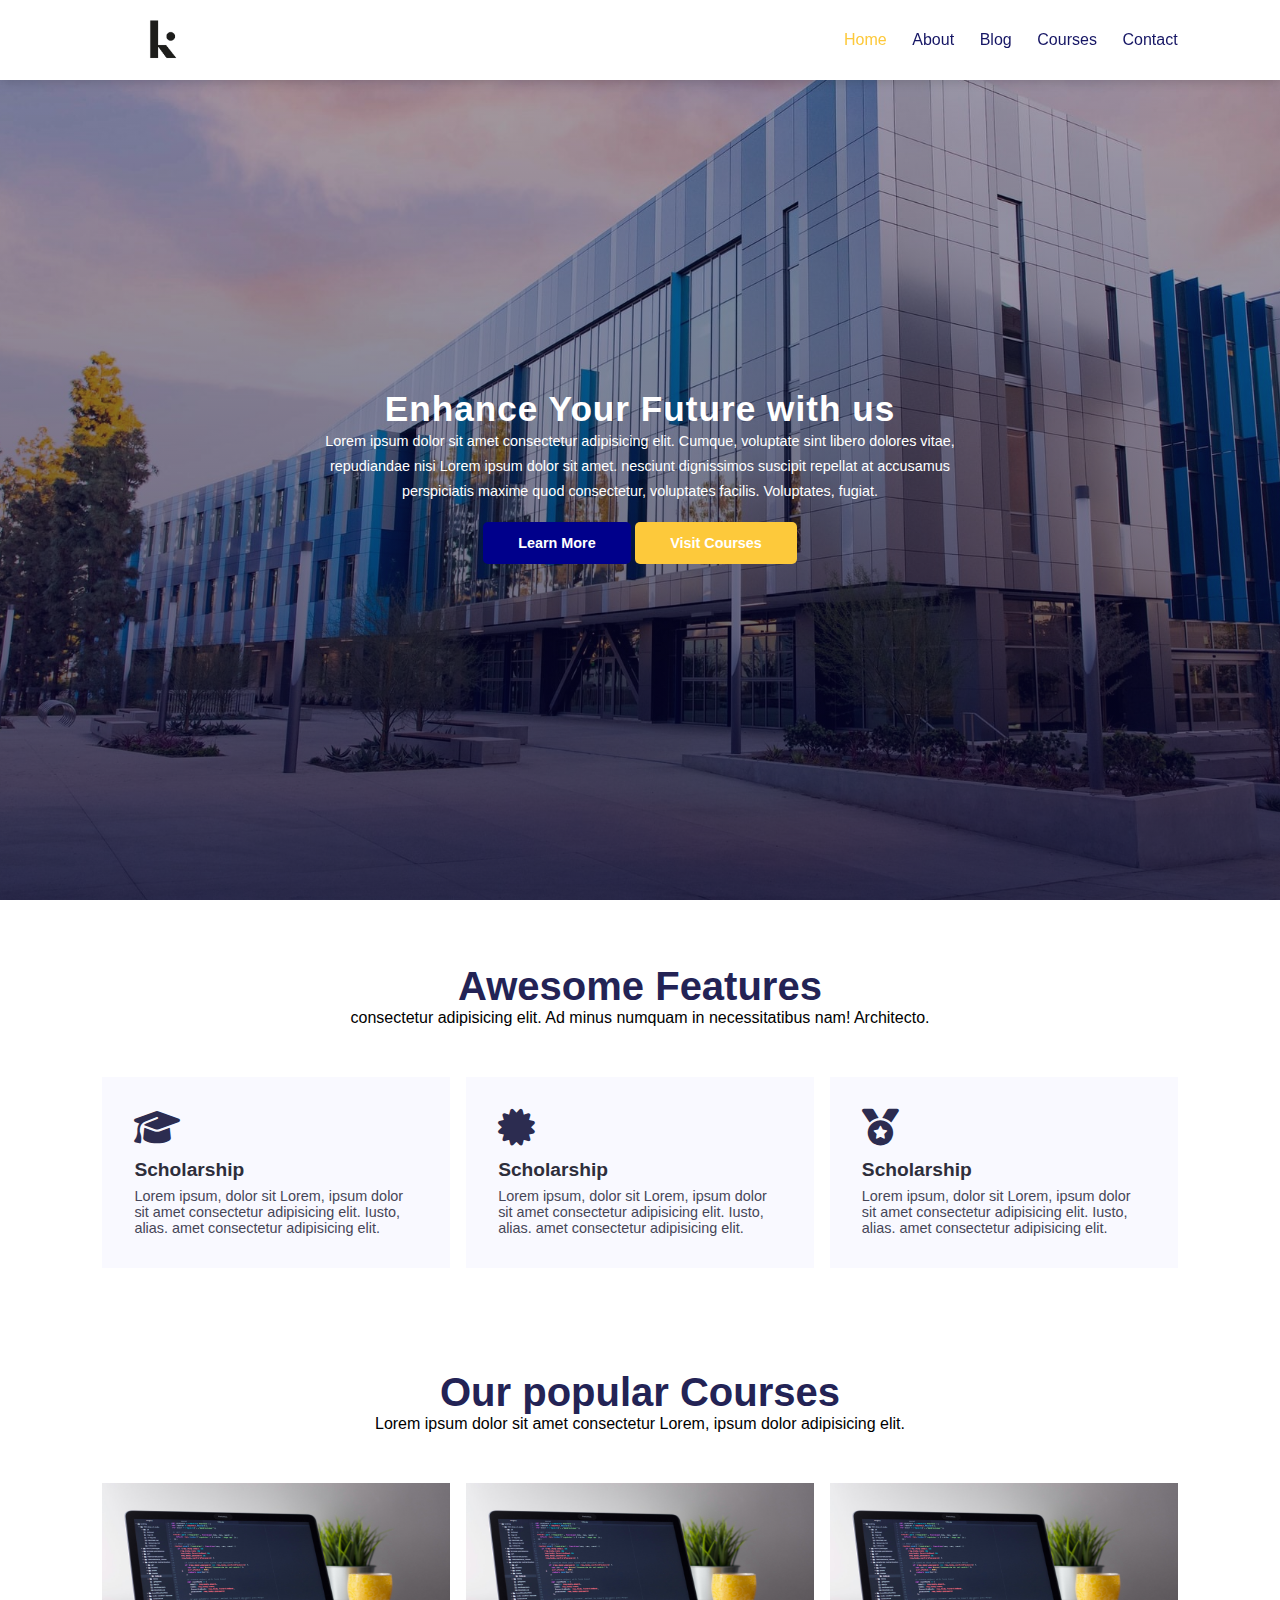
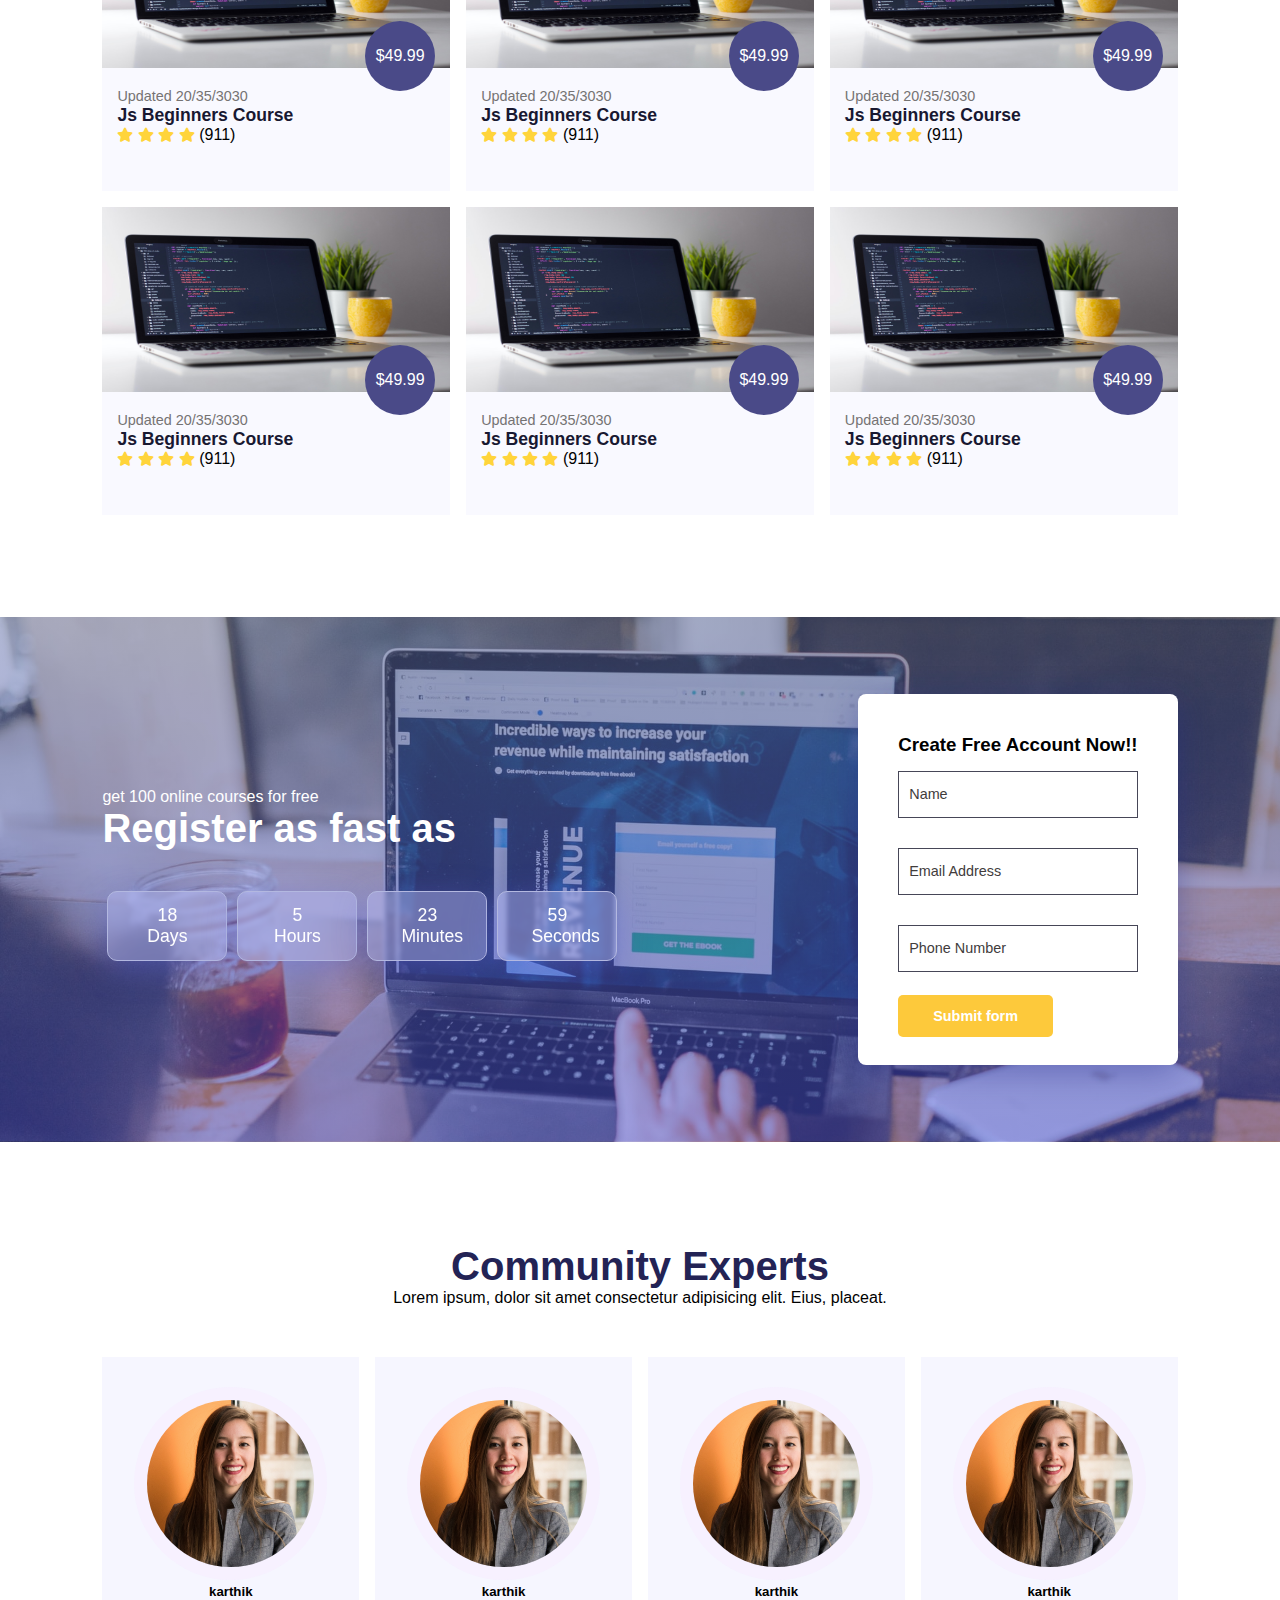
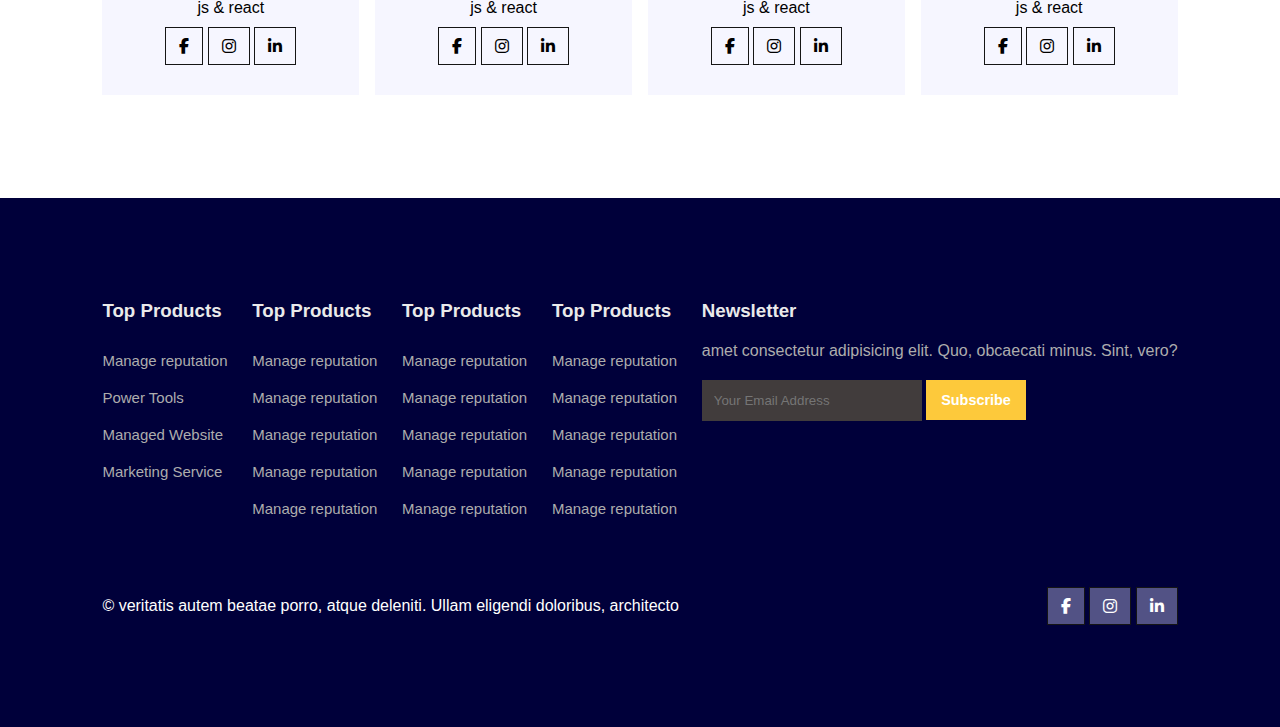
<file: index.html>
<!DOCTYPE html>
<html lang="en">
<head>
    <meta charset="UTF-8">
    <meta name="viewport" content="width=device-width, initial-scale=1.0">
    <title>University</title>
    <link rel="stylesheet" href="https://cdnjs.cloudflare.com/ajax/libs/font-awesome/6.7.2/css/all.min.css" integrity="sha512-Evv84Mr4kqVGRNSgIGL/F/aIDqQb7xQ2vcrdIwxfjThSH8CSR7PBEakCr51Ck+w+/U6swU2Im1vVX0SVk9ABhg==" crossorigin="anonymous" referrerpolicy="no-referrer" />
    <link rel="stylesheet" href="style.css">
    <script src="https://code.jquery.com/jquery-3.7.1.min.js" integrity="sha256-/JqT3SQfawRcv/BIHPThkBvs0OEvtFFmqPF/lYI/Cxo=" crossorigin="anonymous"></script>
</head>
<body>


    
    <!-- navigation -->
 
    <nav>
        <img src="./images/my-logo.png" alt="">
        <div class="navigation">
            <ul>
                <i id="menu-close" class="fa-solid fa-xmark"></i>
                <li><a class="active" href="#">Home</a></li>
                <li><a href="about.html">About</a></li>
                <li><a href="#">Blog</a></li>
                <li><a href="#">Courses</a></li>
                <li><a href="#">Contact</a></li>
            </ul>
            <img id="menu-btn" src="./images/menu.png" alt="">
        </div>
    </nav>

    <!-- home -->

    <section id="home">
        <h2>Enhance Your Future with us</h2>
        <p>Lorem ipsum dolor sit amet consectetur adipisicing elit. Cumque, voluptate sint libero dolores vitae, repudiandae nisi Lorem ipsum dolor sit amet. nesciunt dignissimos suscipit repellat at accusamus perspiciatis maxime quod consectetur, voluptates facilis. Voluptates, fugiat.</p>
        <div class="btn">
            <a class="blue" href="#">Learn More</a>
            <a class="yellow" href="#">Visit Courses</a>
        </div>
    </section>


    <!-- features -->

    <section id="features">
        <h1>Awesome Features</h1>
        <p>consectetur adipisicing elit. Ad minus numquam in necessitatibus nam! Architecto.</p>
        <div class="fea-base">
            <div class="fea-box">
                <i class="fa-solid fa-graduation-cap"></i>
                <h3>Scholarship</h3>
                <p>Lorem ipsum, dolor sit Lorem, ipsum dolor sit amet consectetur adipisicing elit. Iusto, alias. amet consectetur adipisicing elit.</p>
            </div>
            <div class="fea-box">
                <i class="fa-solid fa-certificate"></i>
                <h3>Scholarship</h3>
                <p>Lorem ipsum, dolor sit Lorem, ipsum dolor sit amet consectetur adipisicing elit. Iusto, alias. amet consectetur adipisicing elit.</p>
            </div>
            <div class="fea-box">
                <i class="fa-solid fa-medal"></i>
                <h3>Scholarship</h3>
                <p>Lorem ipsum, dolor sit Lorem, ipsum dolor sit amet consectetur adipisicing elit. Iusto, alias. amet consectetur adipisicing elit.</p>
            </div>
        </div>
    </section>

    <!-- Courses -->

    <section id="course">
        <h1>Our popular Courses</h1>
        <p>Lorem ipsum dolor sit amet consectetur Lorem, ipsum dolor adipisicing elit.</p>
        <div class="course-box">
            <div class="courses">
                <img src="./images/c1.jpg" alt="">
                <div class="details">
                    <span>Updated 20/35/3030</span>
                    <h6>Js Beginners Course</h6>
                    <div class="stars">
                        <i class="fa-solid fa-star"></i>
                        <i class="fa-solid fa-star"></i>
                        <i class="fa-solid fa-star"></i>
                        <i class="fa-solid fa-star"></i>
                        (911)
                    </div>
                </div>
                <div class="cost">
                    $49.99
                </div>
            </div>
            <div class="courses">
                <img src="./images/c1.jpg" alt="">
                <div class="details">
                    <span>Updated 20/35/3030</span>
                    <h6>Js Beginners Course</h6>
                    <div class="stars">
                        <i class="fa-solid fa-star"></i>
                        <i class="fa-solid fa-star"></i>
                        <i class="fa-solid fa-star"></i>
                        <i class="fa-solid fa-star"></i>
                        (911)
                    </div>
                </div>
                <div class="cost">
                    $49.99
                </div>
            </div>
            <div class="courses">
                <img src="./images/c1.jpg" alt="">
                <div class="details">
                    <span>Updated 20/35/3030</span>
                    <h6>Js Beginners Course</h6>
                    <div class="stars">
                        <i class="fa-solid fa-star"></i>
                        <i class="fa-solid fa-star"></i>
                        <i class="fa-solid fa-star"></i>
                        <i class="fa-solid fa-star"></i>
                        (911)
                    </div>
                </div>
                <div class="cost">
                    $49.99
                </div>
            </div>
            <div class="courses">
                <img src="./images/c1.jpg" alt="">
                <div class="details">
                    <span>Updated 20/35/3030</span>
                    <h6>Js Beginners Course</h6>
                    <div class="stars">
                        <i class="fa-solid fa-star"></i>
                        <i class="fa-solid fa-star"></i>
                        <i class="fa-solid fa-star"></i>
                        <i class="fa-solid fa-star"></i>
                        (911)
                    </div>
                </div>
                <div class="cost">
                    $49.99
                </div>
            </div>
            <div class="courses">
                <img src="./images/c1.jpg" alt="">
                <div class="details">
                    <span>Updated 20/35/3030</span>
                    <h6>Js Beginners Course</h6>
                    <div class="stars">
                        <i class="fa-solid fa-star"></i>
                        <i class="fa-solid fa-star"></i>
                        <i class="fa-solid fa-star"></i>
                        <i class="fa-solid fa-star"></i>
                        (911)
                    </div>
                </div>
                <div class="cost">
                    $49.99
                </div>
            </div>
            <div class="courses">
                <img src="./images/c1.jpg" alt="">
                <div class="details">
                    <span>Updated 20/35/3030</span>
                    <h6>Js Beginners Course</h6>
                    <div class="stars">
                        <i class="fa-solid fa-star"></i>
                        <i class="fa-solid fa-star"></i>
                        <i class="fa-solid fa-star"></i>
                        <i class="fa-solid fa-star"></i>
                        (911)
                    </div>
                </div>
                <div class="cost">
                    $49.99
                </div>
            </div>
        </div>
    </section>

    <!-- registration -->

    <section id="registration">
        <div class="reminder">
            <p>get 100 online courses for free</p>
            <h1>Register as fast as</h1>
            <div class="time">
                <div class="date">18 <br> Days</div>
                <div class="date">5 <br> Hours</div>
                <div class="date">23 <br> Minutes</div>
                <div class="date">59<br> Seconds</div>
            </div>
        </div>

        <div class="form">
            <h3>Create Free Account Now!!</h3>
            <input type="text" placeholder="Name" name="" id="">
            <input type="text" placeholder="Email Address" name="" id="">
            <input type="text" placeholder="Phone Number" name="" id="">
            <div class="btn">
                <a class="yellow" href="#">Submit form </a>
            </div>
        </div>
    </section>


    <!-- experts -->

    <section id="experts">
        <h1>Community Experts</h1>
        <p>Lorem ipsum, dolor sit amet consectetur adipisicing elit. Eius, placeat.</p>
        <div class="experts-box">
            <div class="profile">
                <img src="./images/pro1.webp" alt="">
                <h5>karthik</h5>
                <p>js & react</p>
                <div class="pro-links">
                    <i class="fab fa-facebook-f"></i>
                    <i class="fab fa-instagram"></i>
                    <i class="fab fa-linkedin-in"></i>
                </div>
            </div>
            <div class="profile">
                <img src="./images/pro1.webp" alt="">
                <h5>karthik</h5>
                <p>js & react</p>
                <div class="pro-links">
                    <i class="fab fa-facebook-f"></i>
                    <i class="fab fa-instagram"></i>
                    <i class="fab fa-linkedin-in"></i>
                </div>
            </div>
            <div class="profile">
                <img src="./images/pro1.webp" alt="">
                <h5>karthik</h5>
                <p>js & react</p>
                <div class="pro-links">
                    <i class="fab fa-facebook-f"></i>
                    <i class="fab fa-instagram"></i>
                    <i class="fab fa-linkedin-in"></i>
                </div>
            </div>
            <div class="profile">
                <img src="./images/pro1.webp" alt="">
                <h5>karthik</h5>
                <p>js & react</p>
                <div class="pro-links">
                    <i class="fab fa-facebook-f"></i>
                    <i class="fab fa-instagram"></i>
                    <i class="fab fa-linkedin-in"></i>
                </div>
            </div>
        </div>
    </section>


    <footer>
        <div class="footer-col">
            <h3>Top Products</h3>
            <li>Manage reputation</li>
            <li>Power Tools</li>
            <li>Managed Website</li>
            <li>Marketing Service</li>
        </div>
        <div class="footer-col">
            <h3>Top Products</h3>
            <li>Manage reputation</li>
            <li>Manage reputation</li>
            <li>Manage reputation</li>
            <li>Manage reputation</li>
            <li>Manage reputation</li>
        </div>
        <div class="footer-col">
            <h3>Top Products</h3>
            <li>Manage reputation</li>
            <li>Manage reputation</li>
            <li>Manage reputation</li>
            <li>Manage reputation</li>
            <li>Manage reputation</li>
        </div>
        <div class="footer-col">
            <h3>Top Products</h3>
            <li>Manage reputation</li>
            <li>Manage reputation</li>
            <li>Manage reputation</li>
            <li>Manage reputation</li>
            <li>Manage reputation</li>
        </div>
        <div class="footer-col">
            <h3>Newsletter</h3>
            <p> amet consectetur adipisicing elit. Quo, obcaecati minus. Sint, vero?</p>
            <div class="subscribe">
                <input type="text" placeholder="Your Email Address">
                <a href="#" class="yellow">Subscribe</a>
            </div>
        </div>
        <div class="copyright">
            <p>&copy veritatis autem beatae porro, atque deleniti. Ullam eligendi doloribus, architecto</p>
            <div class="pro-links">
                <i class="fab fa-facebook-f"></i>
                <i class="fab fa-instagram"></i>
                <i class="fab fa-linkedin-in"></i>
            </div>
        </div>
    </footer>

    <script src="script.js"></script>
</body>
</html>
</file>
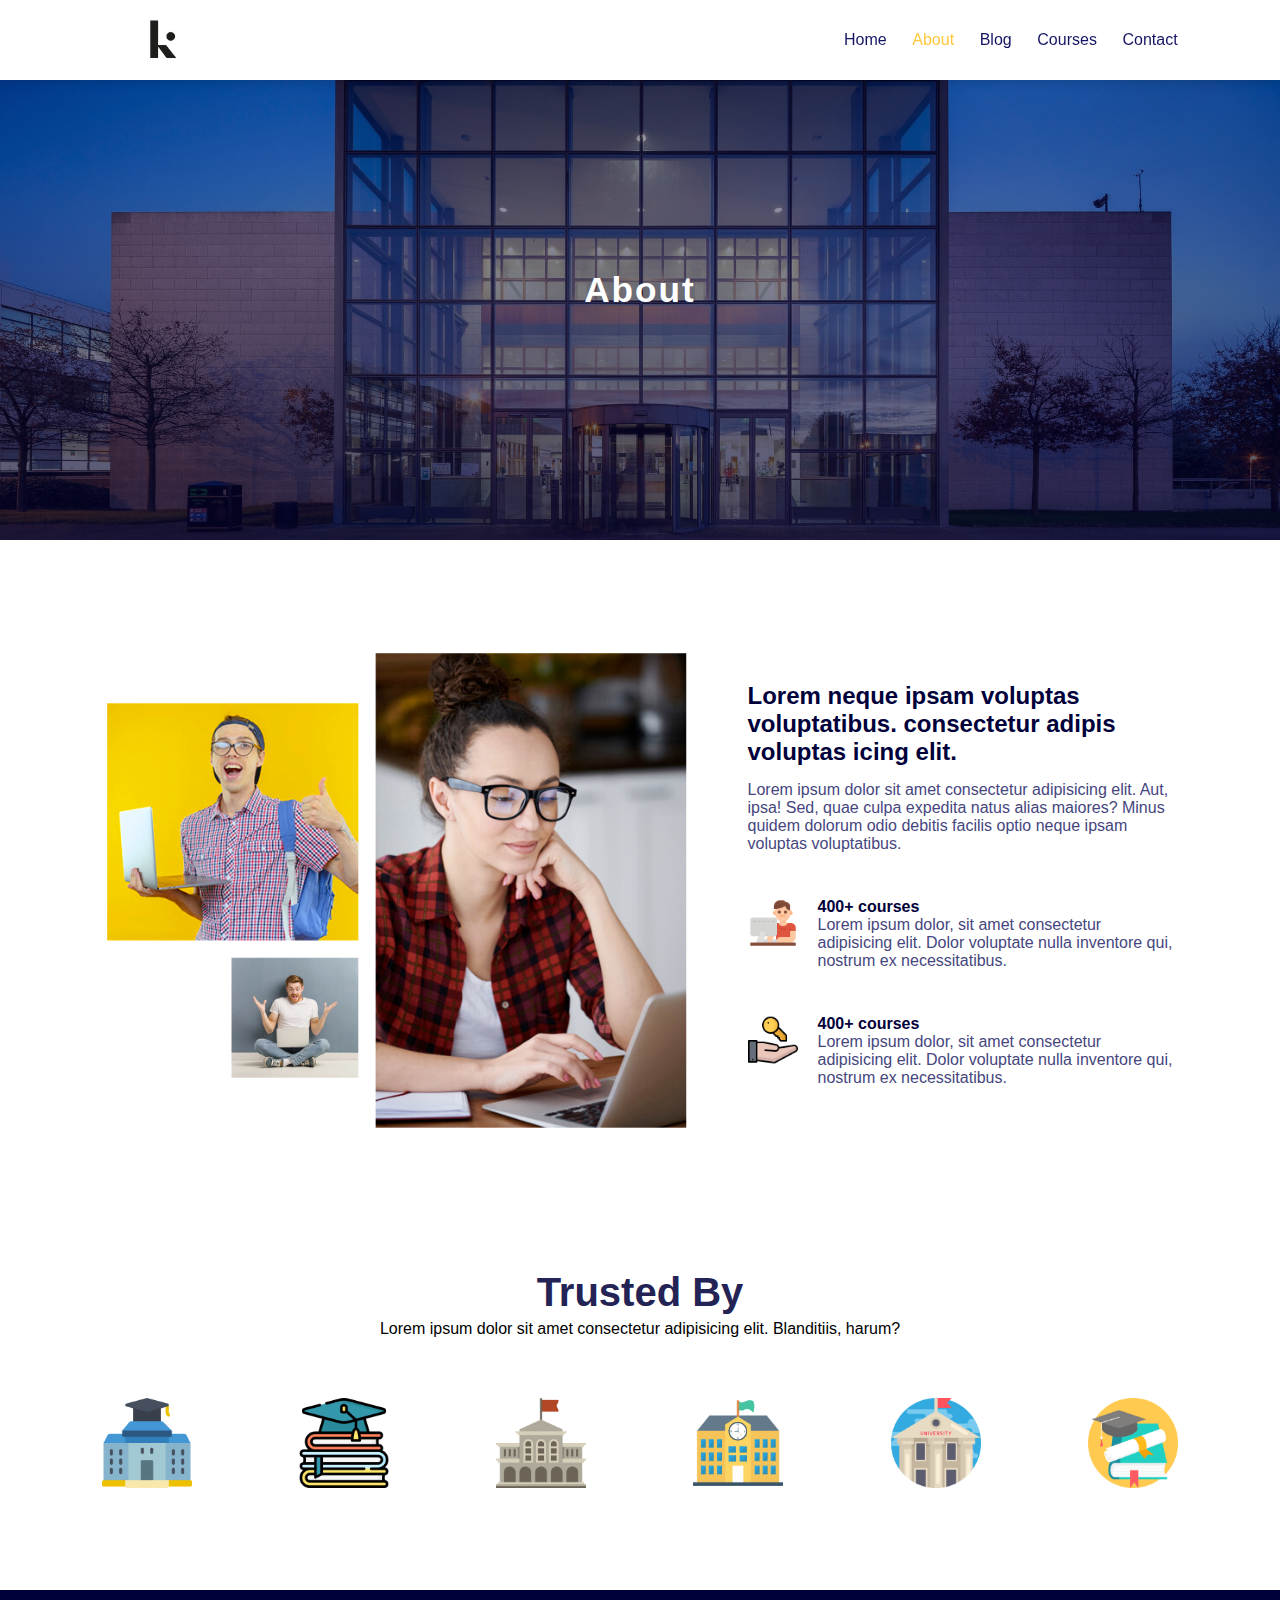
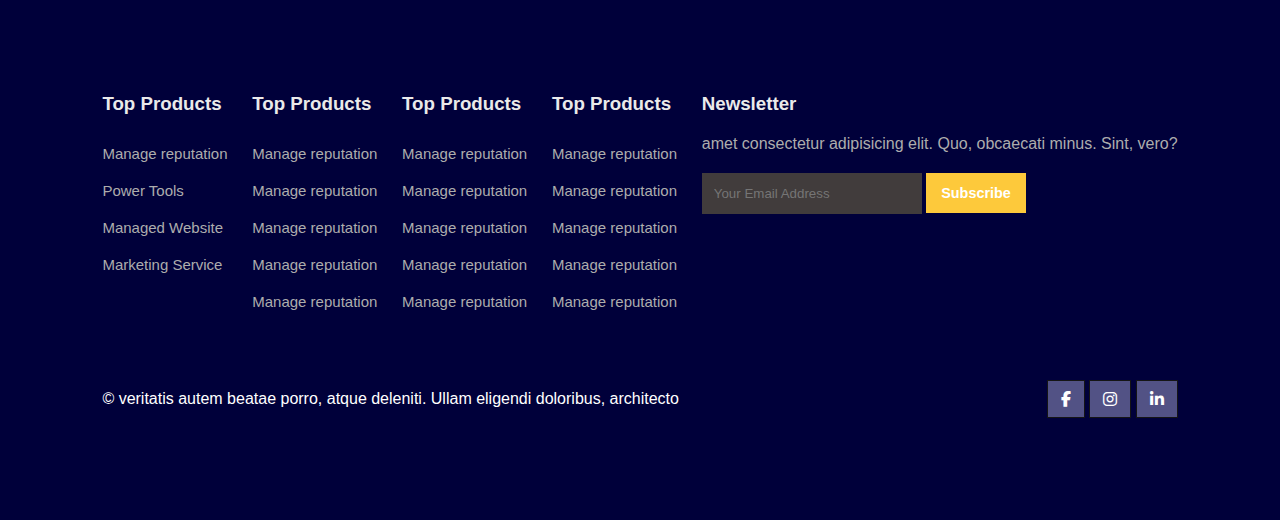
<file: about.html>
<!DOCTYPE html>
<html lang="en">
<head>
    <meta charset="UTF-8">
    <meta name="viewport" content="width=device-width, initial-scale=1.0">
    <title>University</title>
    <link rel="stylesheet" href="https://cdnjs.cloudflare.com/ajax/libs/font-awesome/6.7.2/css/all.min.css" integrity="sha512-Evv84Mr4kqVGRNSgIGL/F/aIDqQb7xQ2vcrdIwxfjThSH8CSR7PBEakCr51Ck+w+/U6swU2Im1vVX0SVk9ABhg==" crossorigin="anonymous" referrerpolicy="no-referrer" />
    <link rel="stylesheet" href="style.css">
    <script src="https://code.jquery.com/jquery-3.7.1.min.js" integrity="sha256-/JqT3SQfawRcv/BIHPThkBvs0OEvtFFmqPF/lYI/Cxo=" crossorigin="anonymous"></script>
</head>
<body>


    
    <!-- navigation -->
 
    <nav>
        <img src="./images/my-logo.png" alt="">
        <div class="navigation">
            <ul>
                <i id="menu-close" class="fa-solid fa-xmark"></i>
                <li><a href="index.html">Home</a></li>
                <li><a class="active" href="about.html">About</a></li>
                <li><a href="#">Blog</a></li>
                <li><a href="#">Courses</a></li>
                <li><a href="#">Contact</a></li>
            </ul>
            <img id="menu-btn" src="./images/menu.png" alt="">
        </div>
    </nav>

    <!-- home -->

    <section id="about-home">
        <h2>About</h2>
    </section>

<!-- about container -->


    <section id="about-container">
        <div class="about-img">
            <img src="./images/a.png" alt="">
        </div>
        <div class="about-text">
            <h2>Lorem neque ipsam voluptas voluptatibus. consectetur adipis voluptas icing elit.</h2>
            <p>Lorem ipsum dolor sit amet consectetur adipisicing elit. Aut, ipsa! Sed, quae culpa expedita natus alias maiores? Minus quidem dolorum odio debitis facilis optio neque ipsam voluptas voluptatibus.</p>
            <div class="about-fea">
                <img src="./images/fe1.png" alt="">
                <div class="fea-text">
                    <h5>400+ courses</h5>
                    <p>Lorem ipsum dolor, sit amet consectetur adipisicing elit. Dolor voluptate nulla inventore qui, nostrum ex necessitatibus.</p>
                </div>
            </div>
            <div class="about-fea">
                <img src="./images/fe2.png" alt="">
                <div class="fea-text">
                    <h5>400+ courses</h5>
                    <p>Lorem ipsum dolor, sit amet consectetur adipisicing elit. Dolor voluptate nulla inventore qui, nostrum ex necessitatibus.</p>
                </div>
            </div>
        </div>
    </section>


    <section id="trust">
        <h1>Trusted By</h1>
        <p>Lorem ipsum dolor sit amet consectetur adipisicing elit. Blanditiis, harum?</p>
        <div class="trust-img">
            <img src="./images/trust (1).png" alt="">
            <img src="./images/trust (2).png" alt="">
            <img src="./images/trust (3).png" alt="">
            <img src="./images/trust (4).png" alt="">
            <img src="./images/trust (5).png" alt="">
            <img src="./images/trust (6).png" alt="">
        </div>
    </section>



<!-- about container end -->


    <!-- features -->

    <!-- <section id="features">
        <h1>Awesome Features</h1>
        <p>consectetur adipisicing elit. Ad minus numquam in necessitatibus nam! Architecto.</p>
        <div class="fea-base">
            <div class="fea-box">
                <i class="fa-solid fa-graduation-cap"></i>
                <h3>Scholarship</h3>
                <p>Lorem ipsum, dolor sit Lorem, ipsum dolor sit amet consectetur adipisicing elit. Iusto, alias. amet consectetur adipisicing elit.</p>
            </div>
            <div class="fea-box">
                <i class="fa-solid fa-certificate"></i>
                <h3>Scholarship</h3>
                <p>Lorem ipsum, dolor sit Lorem, ipsum dolor sit amet consectetur adipisicing elit. Iusto, alias. amet consectetur adipisicing elit.</p>
            </div>
            <div class="fea-box">
                <i class="fa-solid fa-medal"></i>
                <h3>Scholarship</h3>
                <p>Lorem ipsum, dolor sit Lorem, ipsum dolor sit amet consectetur adipisicing elit. Iusto, alias. amet consectetur adipisicing elit.</p>
            </div>
        </div>
    </section> -->

    <!-- Courses -->




    <footer>
        <div class="footer-col">
            <h3>Top Products</h3>
            <li>Manage reputation</li>
            <li>Power Tools</li>
            <li>Managed Website</li>
            <li>Marketing Service</li>
        </div>
        <div class="footer-col">
            <h3>Top Products</h3>
            <li>Manage reputation</li>
            <li>Manage reputation</li>
            <li>Manage reputation</li>
            <li>Manage reputation</li>
            <li>Manage reputation</li>
        </div>
        <div class="footer-col">
            <h3>Top Products</h3>
            <li>Manage reputation</li>
            <li>Manage reputation</li>
            <li>Manage reputation</li>
            <li>Manage reputation</li>
            <li>Manage reputation</li>
        </div>
        <div class="footer-col">
            <h3>Top Products</h3>
            <li>Manage reputation</li>
            <li>Manage reputation</li>
            <li>Manage reputation</li>
            <li>Manage reputation</li>
            <li>Manage reputation</li>
        </div>
        <div class="footer-col">
            <h3>Newsletter</h3>
            <p> amet consectetur adipisicing elit. Quo, obcaecati minus. Sint, vero?</p>
            <div class="subscribe">
                <input type="text" placeholder="Your Email Address">
                <a href="#" class="yellow">Subscribe</a>
            </div>
        </div>
        <div class="copyright">
            <p>&copy veritatis autem beatae porro, atque deleniti. Ullam eligendi doloribus, architecto</p>
            <div class="pro-links">
                <i class="fab fa-facebook-f"></i>
                <i class="fab fa-instagram"></i>
                <i class="fab fa-linkedin-in"></i>
            </div>
        </div>
    </footer>

    <script src="script.js"></script>
</body>
</html>
</file>
<file: style.css>
*{
    margin: 0;
    padding: 0;
    box-sizing: border-box;
}

body{
    font-family: Arial, Helvetica, sans-serif;
}

h1{
    font-size: 2.5rem;
    font-weight: 700;
    color: rgb(35, 35, 85);
}

span{
    font-size: 0.9rem;
    color: #757373;
}

h6{
    font-size: 1.1rem;
    color: rgb(24,24,49);
}


/* navigation */


nav{
    display: flex;
    justify-content: space-between;
    padding: 1vw 8vw;
    align-items: center;
    box-shadow: 2px 2px 10px rgba(0,0,0,0.15);
    position: fixed;
    width: 100%;
    background-color: #fff;
    z-index: 999;
}

nav img{
    width: 120px;
    cursor: pointer;
}

.navigation{
    display: flex;
}

#menu-btn{
    width: 30px;
    height: 30px;
    display: none;
}

#menu-close{
    display: none;
}

.navigation ul{
    display: flex;
    justify-content: flex-end;
    align-items: center;
    /* gap: 1vw; */
}

.navigation ul li{
    list-style: none;
    margin-left: 2vw;
}

.navigation ul li a{
    text-decoration: none;
    color: rgb(21, 21, 100);
    font-size: 16px;
    font-weight: 500;
    transition: 0.3s ease;
}
.navigation ul li a.active,
.navigation ul li a:hover{
    color: #fdc93b;
}


/* home */

#home{
    background-image: linear-gradient(rgba(9,5,54,0.3), rgba(5,4,46,0.7)),url("./images/back.jpg");
    width: 100%;
    height: 100vh;
    background-size: cover;
    background-position: center;
    display: flex;
    flex-direction: column;
    justify-content: center;
    align-items: center;
    text-align: center;
    padding-top: 40px;
}

#home h2{
    color: #fff;
    font-size: 2.2rem;
    letter-spacing: 1px;
}

#home p{
    color: #fff;
    width: 50%;
    font-size: 0.9rem;
    line-height: 25px;
}

#home .btn{
    margin-top: 30px;
}

#home a{
    text-decoration: none;
    font-size: 0.9rem;
    padding: 13px 35px;
    background-color: #fff;
    font-weight: 600;
    border-radius: 5px;
}

#home a.blue{
    color: #fff;
    background-color: darkblue;
    transition: 0.3s ease;
}

#home a.blue:hover{
    background-color: #fff;
    color: darkblue;
}

#home a.yellow{
    color: #fff;
    background-color: #fdc93b;
    transition: 0.3s ease;
}

#home a.yellow:hover{
    color: darkblue;
    background-color: #ffffff;
}

/* features */

#features{
    padding: 5vw 8vw 0 8vw;
    text-align: center;
}

.fea-base{
    display: grid;
    grid-template-columns: repeat(auto-fit, minmax(320px, 1fr));
    grid-gap: 1rem;
    margin-top: 50px;
}

#features .fea-box{
    background-color: #f9f9ff;
    text-align: start;
    padding: 2rem;
}

#features .fea-box i{
    font-size: 2.3rem;
    color: rgb(44,44,80);
}

#features .fea-box h3{
    font-size: 1.2rem;
    font-weight: 600;
    color: rgb(46,46,59);
    padding: 13px 0px 7px 0px;
}

#features .fea-box p{
    font-size: 0.9rem;
    font-weight: 400;
    color: rgb(70,70,87);
}

/* courses */

#course{
    padding: 8vw;
    text-align: center;
}

#course .course-box{
    display: grid;
    grid-template-columns: repeat(auto-fit, minmax(320px, 1fr));
    grid-gap: 1rem;
    margin-top: 50px;
}

.courses{
    text-align: start;
    background: #f9f9ff;
    height: 100%;
    position: relative;
}

.courses img{
    width: 100%;
    height: 60%;
    background-size: cover;
    background-position: center;
}

.courses .details{
    padding: 15px 15px 0px 15px;
}

.courses .details i{
    color: #ffd43b;
    font-size: 0.9rem;
}

.courses .cost{
    background-color: rgb(74,74,136);
    color: #fff;
    line-height: 70px;
    width: 70px;
    height: 70px;
    text-align: center;
    border-radius: 50%;
    position: absolute;
    right: 15px;
    bottom: 100px;
}

/* registration */

#registration{
    padding: 6vw 8vw;
    background-image: linear-gradient(rgba(99,112,168,0.5),rgba(81,91,233,0.5)),url("./images/signup.jpg");
    width: 100%;
    height: 100%;
    background-size: cover;
    background-position: center;
    display: flex;
    justify-content: space-between;
    align-items: center;
}

.reminder{
    color: #fff;
}

.reminder h1{
    color: #fff;
}

.reminder .time{
    display: flex;
    margin-top: 2.5rem;
}

.reminder .time .date{
    text-align: center;
    padding: 13px 33px;
    background-color: #bac0ff70;
    backdrop-filter: blur(2px) ;
    box-shadow: 0 8px 32px 0 rgba(102, 111, 237, 0.37);
    border-radius: 10px;
    margin: 0 5px 10px 5px;
    border: 1px solid #b3b8e0;   
    font-size: 1.1rem;
    font-weight: 500;
    height: 70px;
    width: 120px;
}

.form{
    background-color: #fff;
    border-radius: 8px;
    display: flex;
    flex-direction: column;
    padding: 40px;
    box-shadow: 0 8px 32px 0 rgba(31, 38, 135, 0.37);
}

.form input{
    margin: 15px 0;
    padding: 15px 10px;
    border: 1px solid rgb(70,70,87);
    outline: none;
}

.form input::placeholder{
    color: #413c3c;
    font-weight: 500;
    font-size: 0.9rem;
}

.form .btn{
    margin-top: 20px;
}

.form a.yellow{
    color: #fff;
    background-color: #fdc93b;
    transition: 0.3s ease;
    text-decoration: none;
    font-size: 0.9rem;
    padding: 13px 35px;
    font-weight: 600;
    border-radius: 5px;

}

.form a.yellow:hover{
    color: darkblue;
    background-color: #ffffff;
}



/* experts */

#experts{
    padding: 8vw;
    text-align: center;
}

#experts .experts-box{
    display: grid;
    grid-template-columns: repeat(auto-fit, minmax(250px, 1fr));
    grid-gap: 1rem;
    margin-top: 50px;
}

#experts .experts-box .profile{
    background-color: #f6f6ff;
    padding: 30px 10px;
}

.pro-links{
    margin-top: 10px;
}

.pro-links i{
    padding: 10px 13px;
    border: 1px solid rgb(21,21,21);
    cursor: pointer;
    transition: 0.3s ease;
}

.pro-links i:hover{
    background-color:  rgb(21,21,100);
    color: #fff;
    padding: 10px 13px;
}

footer{
    padding: 8vw;
    background-color: #00003a ;
    display: flex;
    justify-content: space-between;
    align-items: flex-start;
    flex-wrap: wrap;
}

footer .footer-col{
    padding-bottom: 40px;
}

footer h3{
    color: #eaeaea;
    font-weight: 600;
    padding-bottom: 20px;
}

footer li{
    list-style: none;
    color: #adadad;
    padding: 10px 0;
    font-size: 15px;
    transition: 0.3s ease;
}

footer li:hover{
    color: #eaeaea;
}

footer p{
    color: #adadad;
}

footer .subscribe{
    margin-top: 20px;
}

footer input{
    width: 220px;
    padding: 13px 12px;
    border: none;
    outline: none;
    background: #413c3c;
    color: #fff;
}

footer .subscribe a{
    text-decoration: none;
    font-size: 0.9rem;
    padding: 12px 15px;
    background-color: #fff;
    font-weight: 600;
    transition: 0.3s;
}

footer .subscribe a.yellow{
    color: #ffffff;
    background-color: #fdc93b;
}

footer .subscribe a:hover.yellow{
    color: #00003A;
    background-color: white;
}

footer .copyright{
    margin-top: 20px;
    display: flex;
    justify-content: space-between;
    align-items: center;
    width: 100%;
    flex-wrap: wrap;
}

footer .copyright p{
    color: #fff;
}

footer .copyright .pro-links{
    margin-top: 0px;
}

footer .copyright .pro-links i{
    background-color: #6a6a6a;
    color: #fff;
}

footer .copyright .pro-links i{
    background-color: #525285;
    color: #fff;
}

footer .copyright .pro-links i:hover{
    background-color:  #fdc93b;
    color: #fff;
    padding: 10px 13px;
}


/* About starts */
#about-home{
    background-image: linear-gradient(rgba(9,5,54,0.3), rgba(5,4,46,0.7)),url("./images/back1.jpg");
    width: 100%;
    height: 60vh;
    background-size: cover;
    background-position: center;
    display: flex;
    flex-direction: column;
    justify-content: center;
    align-items: center;
    text-align: center;
    padding-top: 40px;
}

#about-home h2{
    color: #fff;
    font-size: 2.2rem;
    letter-spacing: 2px;
}

#about-container{
    display: flex;
    align-items: center;
    padding: 8vw 8vw 2vw 8vw;
}

.about-img{
    width: 60%;
    padding-right: 60px;
}

.about-img img{
    width: 100%;
}

.about-text{
    width: 40%;

}


.about-text h2{
    color: #00003a;
    padding-bottom: 15px;
}
.about-text p{
    color: #46467e;
    font-weight: 300;
    padding-bottom: 15px;
}

.about-text .about-fea{
    display: flex;
    justify-content: space-between;
    align-items: flex-start;
    margin-top: 30px;
}


.about-text .about-fea img{
    width: 50px;
    background-size: cover;
    background-position: center;
    margin-right: 20px
}

.about-text .about-fea .fea-text{
    width: 90%;

}


.about-text .about-fea .fea-text h5{
    font-size: 1rem;
    color: #00003a;
}

#trust{
    text-align: center;
    padding: 8vw;
}
#trust h1{
    margin-bottom: 5px;
}
#trust .trust-img{
    margin-top: 60px;
    display: flex;
    justify-content: space-between;
    align-items: center;
}

#trust .trust-img img{
    width: 90px;
    height: auto;
    
}


/* about end */


@media (max-width:786px) {
    nav {
       padding: 15px 20px;
    }
    nav img {
        width: 80px;
    }
    #menu-btn{
        display: initial;
    }
    #menu-close{
        display: initial;
        font-size: 1.6rem;
        color: white;
        padding: 30px 0 20px 20px;
    }
    nav .navigation ul {
        position: absolute;
        top: 0;
        right: -220px;
        display: flex;
        flex-direction: column;
        align-items:  flex-start;
        justify-content: flex-start;
        width: 220px;
        height: 100vh;
        background-color: #383dd684;
        backdrop-filter: blur(4px);
        border: 1px solid #413c3c;
        gap: 1vw;
        transition: 0.3s ease;
    }
    nav .navigation ul.active{
        right: 0;
    }
    .navigation ul li{
        padding: 20px 0px 20px 40px;
        margin-left: 0;
    }
    .navigation ul li a{
        color: #fff;
    }
    #home {
        padding-top: 0px;
    }
    #home p {
        width: 80%;
    }

    /* features */
    #features {
        padding: 8vw 4vw 0 4vw;
    }
    #course {
        padding: 8vw 4vw 0 4vw;
    }
    #registration {
        padding: 6vw 4vw;
        margin-top: 8vw;
    }
    .reminder .time {
        display: flex;
        flex-wrap: wrap;
    }
    #experts {
        padding: 8vw;
        text-align: center;
    }
    footer .copyright .pro-links {
        margin-top: 20px;
    }

    /* about-section */

    #about-container {
        display: flex;
        align-items: center;
        padding: 4vw 4vw 2vw 4vw;
    }
    .about-img {
        padding-right: 30px;
    }

    #trust .trust-img img {
        width: 60px;
        height: auto;
    }




    /* about-section end */
}

@media (max-width:475px) {
    #registration{
        text-align: center;
        flex-direction: column;
        justify-content: center;
        align-content: center;
    }
    .reminder .time {
        display: flex;
        flex-wrap: wrap;
        justify-content: center;
        align-items: center;
        margin-bottom: 20px;
    }
    /* about section */

    #about-container {
        flex-direction: column-reverse;
    }
    .about-img {
        padding-right: 0px;
        width: 100%;
    }
    .about-text {
        margin: 5rem;
        width: 100%;
    }
    #trust .trust-img {
        margin-top: 40px;
        display: flex;
        justify-content: center;
        flex-wrap: wrap
    }
    #trust .trust-img img {
        width: 65px;
        margin: 10px 15px;
        height: auto;
    }


    /* about section end */
}
</file>
